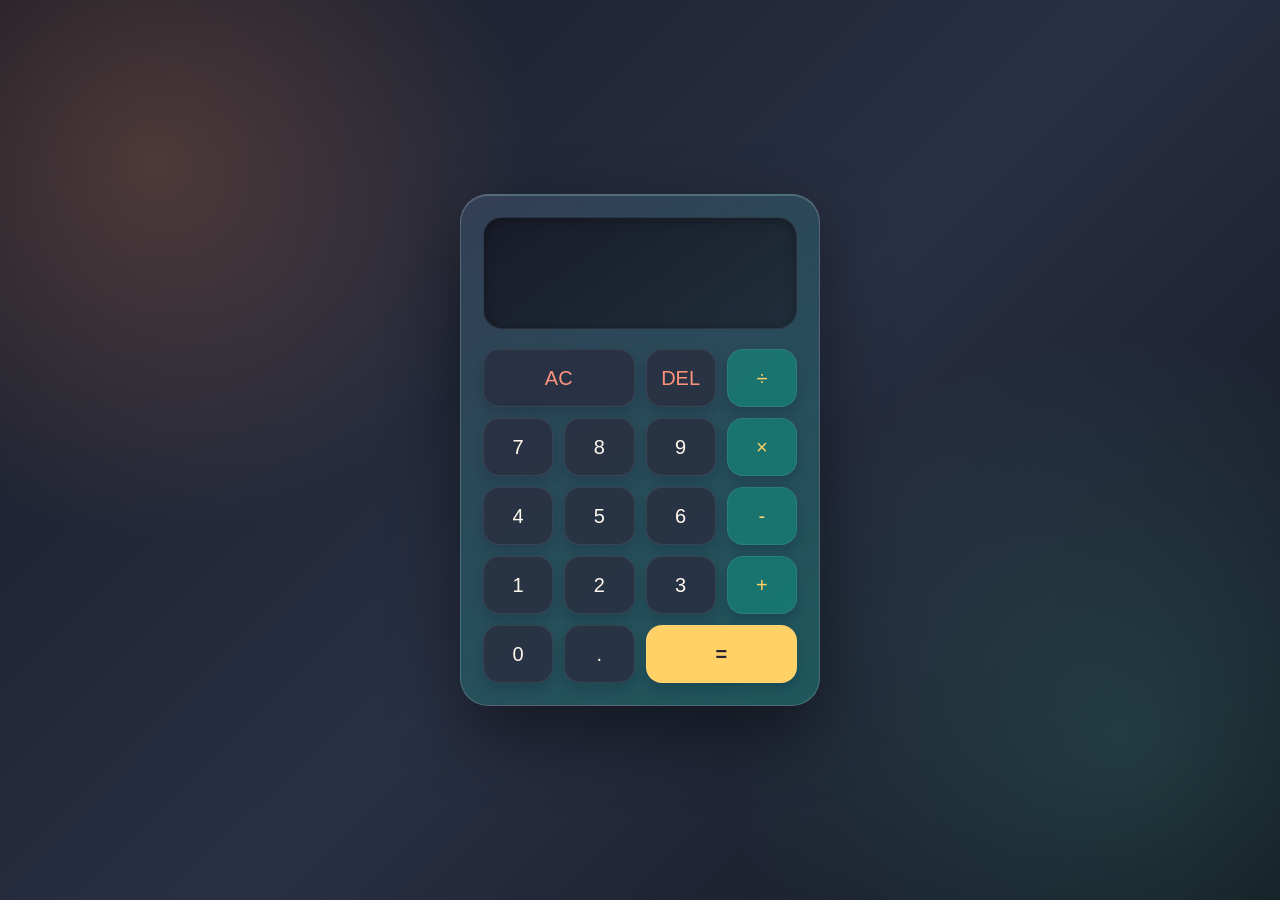
<file: Calculator Task-1/index.html>
<!DOCTYPE html>
<html lang="en">
<head>
    <meta charset="UTF-8">
    <meta name="viewport" content="width=device-width, initial-scale=1.0">
    <title>Calculator</title>
    <link rel="stylesheet" href="style.css">
</head>
<body>
    <div class="calculator">
    <div class="display">
    <div id="previous-operand" class="previous-operand"></div>
    <div id="current-operand" class="current-operand"></div>
    </div>
    <div class="buttons">
        <button class="btn span-two action" onclick="clearDisplay()">AC</button>
        <button class="btn action" onclick="deleteNumber()">DEL</button>
        <button class="btn operator" onclick="chooseOperator('÷')">÷</button>
        <button class="btn" onclick="appendNumber('7')">7</button>
        <button class="btn" onclick="appendNumber('8')">8</button>
        <button class="btn" onclick="appendNumber('9')">9</button>
        <button class="btn operator" onclick="chooseOperator('×')">×</button>
        <button class="btn" onclick="appendNumber('4')">4</button>
        <button class="btn" onclick="appendNumber('5')">5</button>
        <button class="btn" onclick="appendNumber('6')">6</button>
        <button class="btn operator" onclick="chooseOperator('-')">-</button>
        <button class="btn" onclick="appendNumber('1')">1</button>
        <button class="btn" onclick="appendNumber('2')">2</button>  
        <button class="btn" onclick="appendNumber('3')">3</button>
        <button class="btn operator" onclick="chooseOperator('+')">+</button>
        <button class="btn" onclick="appendNumber('0')">0</button>
        <button class="btn" onclick="appendNumber('.')">.</button>
        <button class="btn span-two operator" onclick="compute()">=</button>
    </div>
    </div>
<script src="script.js"></script>
</body>
</html>
</file>
<file: Calculator Task-1/style.css>
:root {
  --ink: #fff8ed;
  --muted: #b9b4b1;
  --button: rgba(42, 48, 66, 0.88);
  --button-hover: #4b5368;
  --accent: #ffd166;
  --danger: #ff927d;
}

* {
  box-sizing: border-box;
  font-family: 'Trebuchet MS', sans-serif;
  margin: 0;
  padding: 0;
}

body {
  align-items: center;
  background: #171b27;
  background-image: radial-gradient(circle at 12% 18%, rgba(255, 145, 93, 0.22), transparent 28%),
    radial-gradient(circle at 88% 82%, rgba(78, 210, 181, 0.17), transparent 30%),
    linear-gradient(135deg, #171b27 0%, #293044 52%, #12151e 100%);
  color: var(--ink);
  display: flex;
  justify-content: center;
  min-height: 100vh;
  overflow: hidden;
  padding: 24px;
}

.calculator {
  animation: rise-in 700ms cubic-bezier(.2, .8, .2, 1) both;
  backdrop-filter: blur(18px);
  background: linear-gradient(145deg, rgba(52, 64, 87, 0.96), rgba(30, 91, 95, 0.94));
  border: 1px solid rgba(255, 255, 255, 0.18);
  border-radius: 28px;
  box-shadow: 0 28px 70px rgba(0, 0, 0, 0.45), inset 0 1px rgba(255, 255, 255, 0.2);
  max-width: 360px;
  padding: 22px;
  width: 100%;
}

.display {
  background: linear-gradient(145deg, rgba(24, 27, 39, 0.98), rgba(31, 45, 57, 0.94));
  border: 1px solid rgba(255, 255, 255, 0.08);
  border-radius: 19px;
  box-shadow: inset 0 2px 12px rgba(0, 0, 0, 0.3);
  display: flex;
  flex-direction: column;
  justify-content: space-between;
  margin-bottom: 20px;
  min-height: 112px;
  overflow: hidden;
  padding: 18px;
  text-align: right;
  word-break: break-all;
}

.previous-operand {
  color: var(--muted);
  font-size: 0.95rem;
  min-height: 1.2rem;
}

.current-operand {
  color: var(--ink);
  font-size: clamp(2rem, 9vw, 2.7rem);
  font-weight: 700;
  letter-spacing: 1px;
}

.buttons {
  display: grid;
  gap: 11px;
  grid-template-columns: repeat(4, 1fr);
}

.btn {
  background: var(--button);
  border: 1px solid rgba(255, 255, 255, 0.08);
  border-radius: 16px;
  box-shadow: 0 7px 12px rgba(12, 18, 43, 0.18);
  color: var(--ink);
  cursor: pointer;
  font-size: 1.25rem;
  min-height: 58px;
  outline: none;
  padding: 14px;
  transition: background 180ms ease, box-shadow 180ms ease, transform 120ms ease, color 180ms ease;
}

.btn:hover {
  background: var(--button-hover);
  box-shadow: 0 10px 18px rgba(12, 18, 43, 0.3);
  transform: translateY(-3px);
}

.btn:focus-visible {
  box-shadow: 0 0 0 3px rgba(124, 240, 194, 0.45);
}

.btn:active {
  box-shadow: 0 3px 6px rgba(12, 18, 43, 0.25);
  transform: translateY(1px) scale(0.96);
}

.btn.span-two {
  grid-column: span 2;
}

.btn.operator {
  background: rgba(24, 125, 116, 0.82);
  color: var(--accent);
}

.btn.action {
  color: var(--danger);
}

.btn.span-two.operator {
  background: var(--accent);
  color: #242331;
  font-weight: 700;
}

.btn.span-two.operator:hover {
  background: #ffe29a;
}

@keyframes rise-in {
  from { opacity: 0; transform: translateY(24px) scale(0.96); }
  to { opacity: 1; transform: translateY(0) scale(1); }
}

@media (max-width: 420px) {
  body { padding: 14px; }
  .calculator { padding: 16px; }
  .buttons { gap: 8px; }
  .btn { min-height: 54px; padding: 12px 8px; }
}

@media (prefers-reduced-motion: reduce) {
  *, *::before, *::after {
    animation-duration: 0.01ms !important;
    transition-duration: 0.01ms !important;
  }
}
</file>
